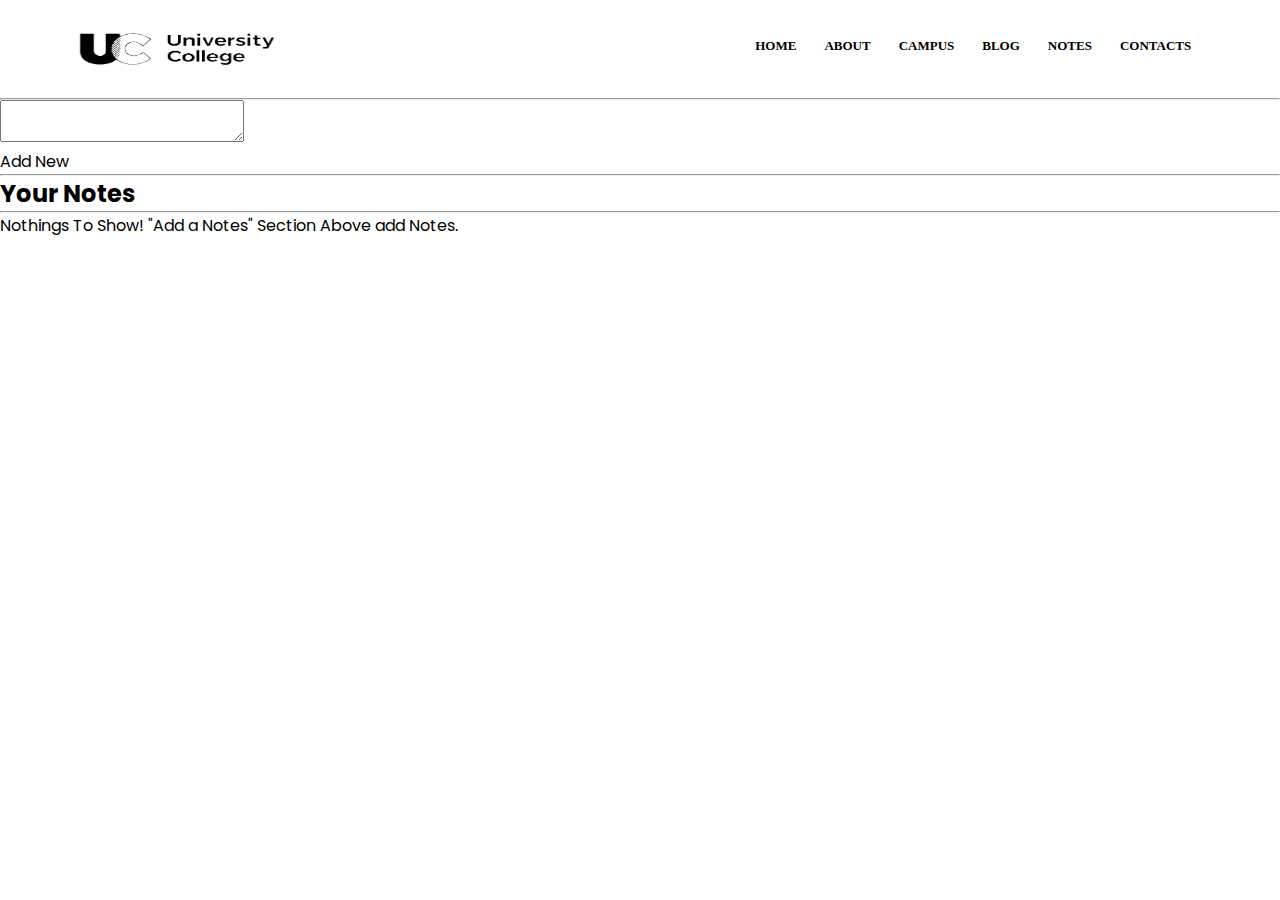
<file: index.html>
<!doctype html>
<html lang="en">

<head>
  <meta charset="utf-8">
  <meta name="viewport" content="width=device-width, initial-scale=1">
  <!-- google fonts -->
  <link rel="preconnect" href="https://fonts.googleapis.com">
  <link rel="preconnect" href="https://fonts.gstatic.com" crossorigin>
  <link href="https://fonts.googleapis.com/css2?family=Poppins:wght@200;400;500;600;700&family=VT323&display=swap" rel="stylesheet">
  <!-- CSS only -->
<link href="https://cdn.jsdelivr.net/npm/bootstrap@5.2.0-beta1/dist/css/bootstrap.min.css" rel="stylesheet" integrity="sha384-0evHe/X+R7YkIZDRvuzKMRqM+OrBnVFBL6DOitfPri4tjfHxaWutUpFmBp4vmVor" crossorigin="anonymous">
  <link rel="stylesheet" href="index.css">
  <title>Magic Text</title>
</head>

<body>
  <section class="header" id="hom">
    <nav>
      <a href="#"><img src="images1/logo.png"></a>
      <div class="nav-links" id="navlinks">
          <i class="fa fa-times" onclick="hidemenu()"></i>
          <ul>
              <li><a href="main.html">HOME</a></li>
              <li><a href="about.html">ABOUT</a></li>
              <li><a href="campus.html">CAMPUS</a></li>
              <li><a href="">BLOG</a>
                  <div class="submenu">
                  <ul>
                      <li><a href="campus.html">Campus</a></li>
                      <li><a href="facility.html">Facilities</a></li>
                  </ul>
              </div>
              </li>
              <li><a href="index.html">NOTES</a></li>
              <li><a href="contact.html">CONTACTS</a></li>
          </ul>
      </div>
      <i class="fa fa-bars" onclick="showmenu()"></i>
  </nav>
</section>
  
    <!-- text area -->
  <div class="container my-1">
    <hr>
    <div class="card" style="width: auto;">
      <div class="input-group ">
        <textarea id="addtxt" class="form-control  mx-4 my-4" aria-label="With textarea"></textarea>
      </div>
      <div class="card-body">
        <a id="addbtn" class="btn btn-primary">Add New</a>
      </div>
    </div>
    <hr class="my-4">
    <h2>Your Notes</h2>
    <hr class="my-4">
    <!-- card 1 -->
    <div id="notes" class="row container-fluid">
      <!-- <div class=" notesCard  my-2 mx-2 card" style="width: 12rem;">
        <div class="card-body">
          <h5 class="card-title">Notes</h5>
          <p class="card-text"></p>
          <button id="remove" class="btn btn-primary">Delete</button>
        </div>
      </div> -->
    </div>
    <!-- close card -->
  </div>
  </div>
  <script src="https://cdn.jsdelivr.net/npm/bootstrap@5.2.0-beta1/dist/js/bootstrap.bundle.min.js"
    integrity="sha384-pprn3073KE6tl6bjs2QrFaJGz5/SUsLqktiwsUTF55Jfv3qYSDhgCecCxMW52nD2"
    crossorigin="anonymous"></script>
  <script src="app.js"></script>
</script>
</body>

</html>
</file>
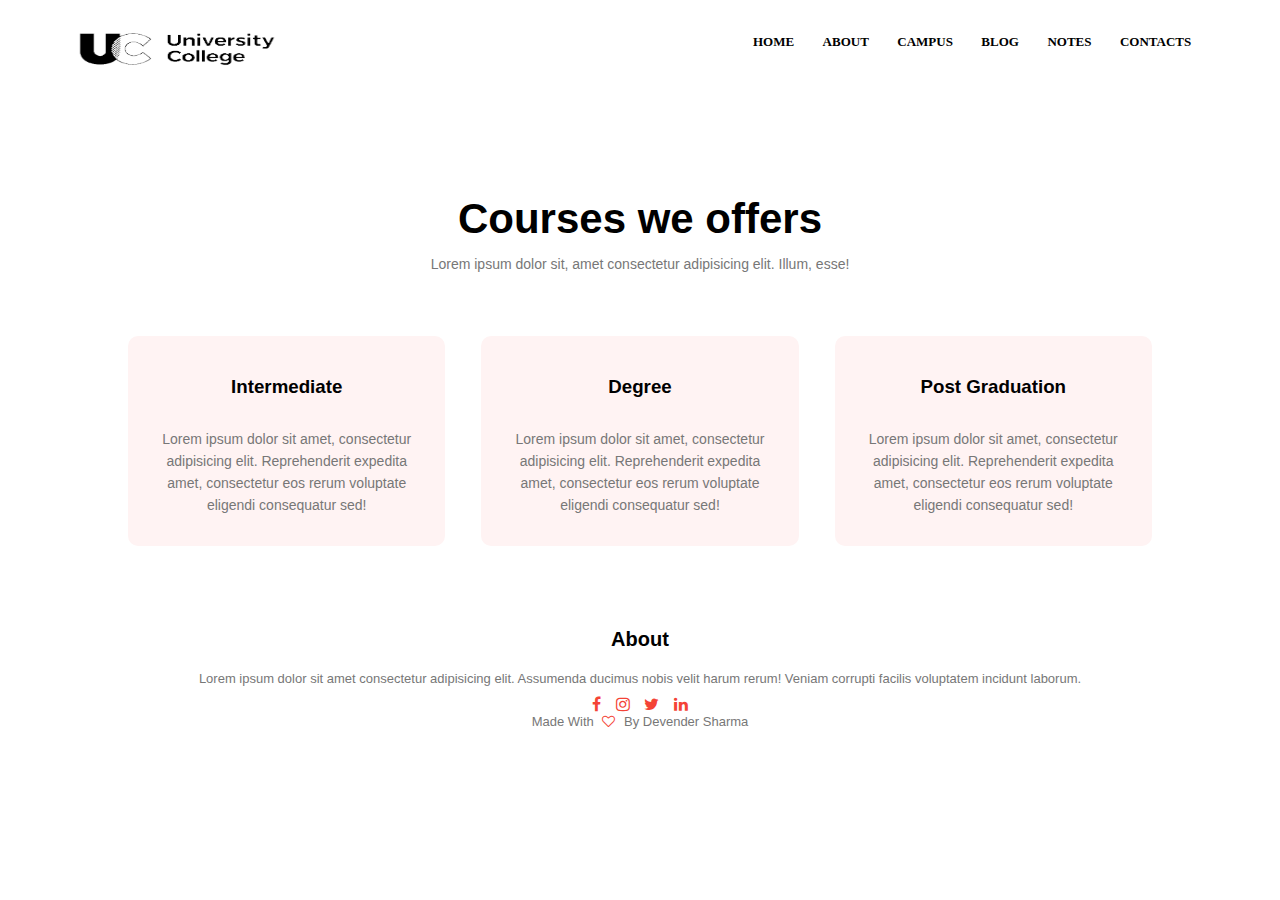
<file: about.html>
<!DOCTYPE html>
<html lang="en">
<head>
    <meta charset="UTF-8">
    <meta http-equiv="X-UA-Compatible" content="IE=edge">
    <meta name="viewport" content="width=device-width, initial-scale=1.0">
    <link rel="stylesheet" href="https://cdnjs.cloudflare.com/ajax/libs/font-awesome/4.7.0/css/font-awesome.min.css">
    <link rel="stylesheet" href="about.css">
    <!-- <link rel="stylesheet" href="style.css"> -->
    <title>About</title>
</head>
<body>
    <section class="header" id="hom">
        
        <nav>
            <a href="#"><img src="images1/logo.png"></a>
            <div class="nav-links" id="navlinks">
                <i class="fa fa-times" onclick="hidemenu()"></i>
                <ul>
                    <li><a href="main.html">HOME</a></li>
                    <li><a href="about.html">ABOUT</a></li>
                    <li><a href="campus.html">CAMPUS</a></li>
                    <li><a href="">BLOG</a>
                        <div class="submenu">
                        <ul>
                            <li><a href="campus.html">Campus</a></li>
                            <li><a href="facility.html">Facilities</a></li>
                        </ul>
                    </div>
                    </li>
                    <li><a href="index.html">NOTES</a></li>
                    <li><a href="contact.html">CONTACTS</a></li>
                </ul>
            </div>
            <i class="fa fa-bars" onclick="showmenu()"></i>
        </nav>
        </section>
    <!-- course -->
    <section class="courses" id="couoff">
        <h1>Courses we offers</h1>
        <p>Lorem ipsum dolor sit, amet consectetur adipisicing elit. Illum, esse!</p>
        <div class="row">
            <div class="courses-col">
                <h3>Intermediate</h3>
                <p>Lorem ipsum dolor sit amet, consectetur adipisicing elit. Reprehenderit expedita amet, consectetur
                    eos rerum voluptate eligendi consequatur sed!</p>
            </div>
            <div class="courses-col">
                <h3>Degree</h3>
                <p>Lorem ipsum dolor sit amet, consectetur adipisicing elit. Reprehenderit expedita amet, consectetur
                    eos rerum voluptate eligendi consequatur sed!</p>
            </div>
            <div class="courses-col">
                <h3>Post Graduation</h3>
                <p>Lorem ipsum dolor sit amet, consectetur adipisicing elit. Reprehenderit expedita amet, consectetur
                    eos rerum voluptate eligendi consequatur sed!</p>
            </div>
        </div>
    </section>
    <!-- footer -->
    <section class="footer" id="foot">
        <h1>About</h1>
        <p>Lorem ipsum dolor sit amet consectetur adipisicing elit. Assumenda ducimus nobis velit harum rerum! Veniam
            corrupti facilis voluptatem incidunt laborum.</p>
        <div class="icons">
            <i class="fa fa-facebook"></i>
            <i class="fa fa-instagram"></i>
            <i class="fa fa-twitter"></i>
            <i class="fa fa-linkedin"></i>
        </div>
        <p>Made With <i class="fa fa-heart-o"></i> By Devender Sharma </p>
    </section>   
    <!-------------javascript for toggle btn------------->
    <script>
        var navlinks = document.getElementById("navlinks");
        function showmenu() {
            navlinks.style.right = "0";
        }
        function hidemenu() {
            navlinks.style.right = "-200px";
        }
    </script>
</body>
</html>
</file>
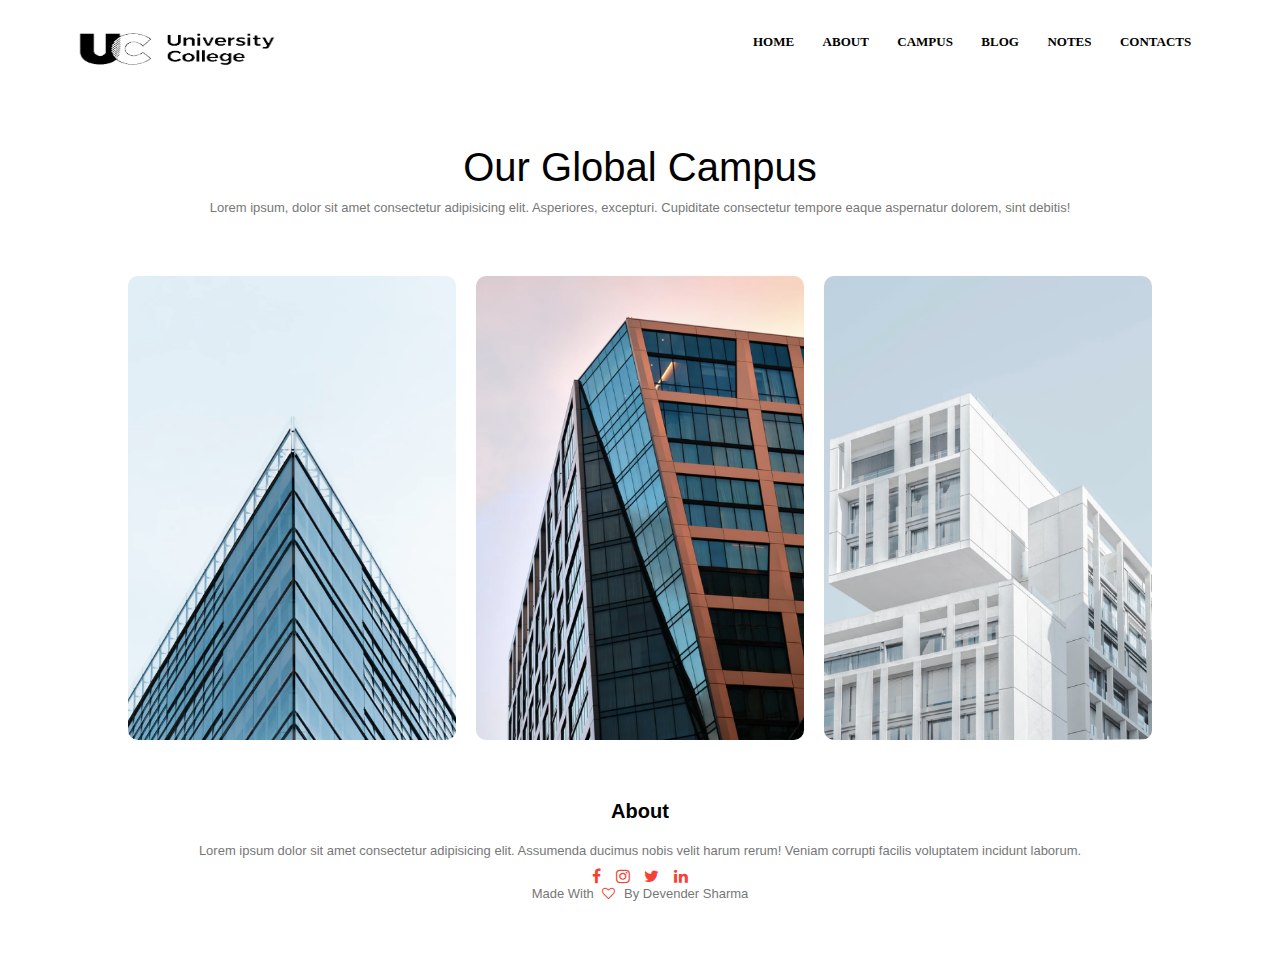
<file: campus.html>
<!DOCTYPE html>
<html lang="en">
<head>
    <meta charset="UTF-8">
    <meta http-equiv="X-UA-Compatible" content="IE=edge">
    <meta name="viewport" content="width=device-width, initial-scale=1.0">
    <link rel="stylesheet" href="https://cdnjs.cloudflare.com/ajax/libs/font-awesome/4.7.0/css/font-awesome.min.css">
    <link rel="stylesheet" href="campus.css">
    <title>Campus</title>
</head>
<body>
    <section class="header">
        
        <nav>
            <a href="#"><img src="images1/logo.png"></a>
            <div class="nav-links" id="navlinks">
                <i class="fa fa-times" onclick="hidemenu()"></i>
                <ul>
                    <li><a href="main.html">HOME</a></li>
                    <li><a href="about.html">ABOUT</a></li>
                    <li><a href="campus.html">CAMPUS</a></li>
                    <li><a href="">BLOG</a>
                        <div class="submenu">
                        <ul>
                            <li><a href="campus.html">Campus</a></li>
                            <li><a href="facility.html">Facilities</a></li>
                        </ul>
                    </div>
                    </li>
                    <li><a href="index.html">NOTES</a></li>
                    <li><a href="contact.html">CONTACTS</a></li>
                </ul>
            </div>
            <i class="fa fa-bars" onclick="showmenu()"></i>
        </nav>
        </section>
    <!-- campus -->
    <SECTION class="campus">
        <h1>Our Global Campus</h1>
        <p>Lorem ipsum, dolor sit amet consectetur adipisicing elit. Asperiores, excepturi. Cupiditate consectetur
            tempore eaque aspernatur dolorem, sint debitis!</p>
        <div class="row">
            <div class="campus-col">
                <img src="images/london.png">
                <div class="layer">
                    <h3>LONDON</h3>
                </div>
            </div>
            <div class="campus-col">
                <img src="images/newyork.png">
                <div class="layer">
                    <h3>NEWYORK</h3>
                </div>
            </div>
            <div class="campus-col">
                <img src="images/washington.png">
                <div class="layer">
                    <h3>WASHINGTON</h3>
                </div>
            </div>
        </div>
    </SECTION>
    <!---------footer---------->
    <section class="footer" id="foot">
        <h1>About</h1>
        <p>Lorem ipsum dolor sit amet consectetur adipisicing elit. Assumenda ducimus nobis velit harum rerum! Veniam
            corrupti facilis voluptatem incidunt laborum.</p>
        <div class="icons">
            <i class="fa fa-facebook"></i>
            <i class="fa fa-instagram"></i>
            <i class="fa fa-twitter"></i>
            <i class="fa fa-linkedin"></i>
        </div>
        <p>Made With <i class="fa fa-heart-o"></i> By Devender Sharma </p>
    </section>
    <!-------------javascript for toggle btn------------->
    <script>
        var navlinks = document.getElementById("navlinks");
        function showmenu() {
            navlinks.style.right = "0";
        }
        function hidemenu() {
            navlinks.style.right = "-200px";
        }
    </script>
</body>
</html>
</file>
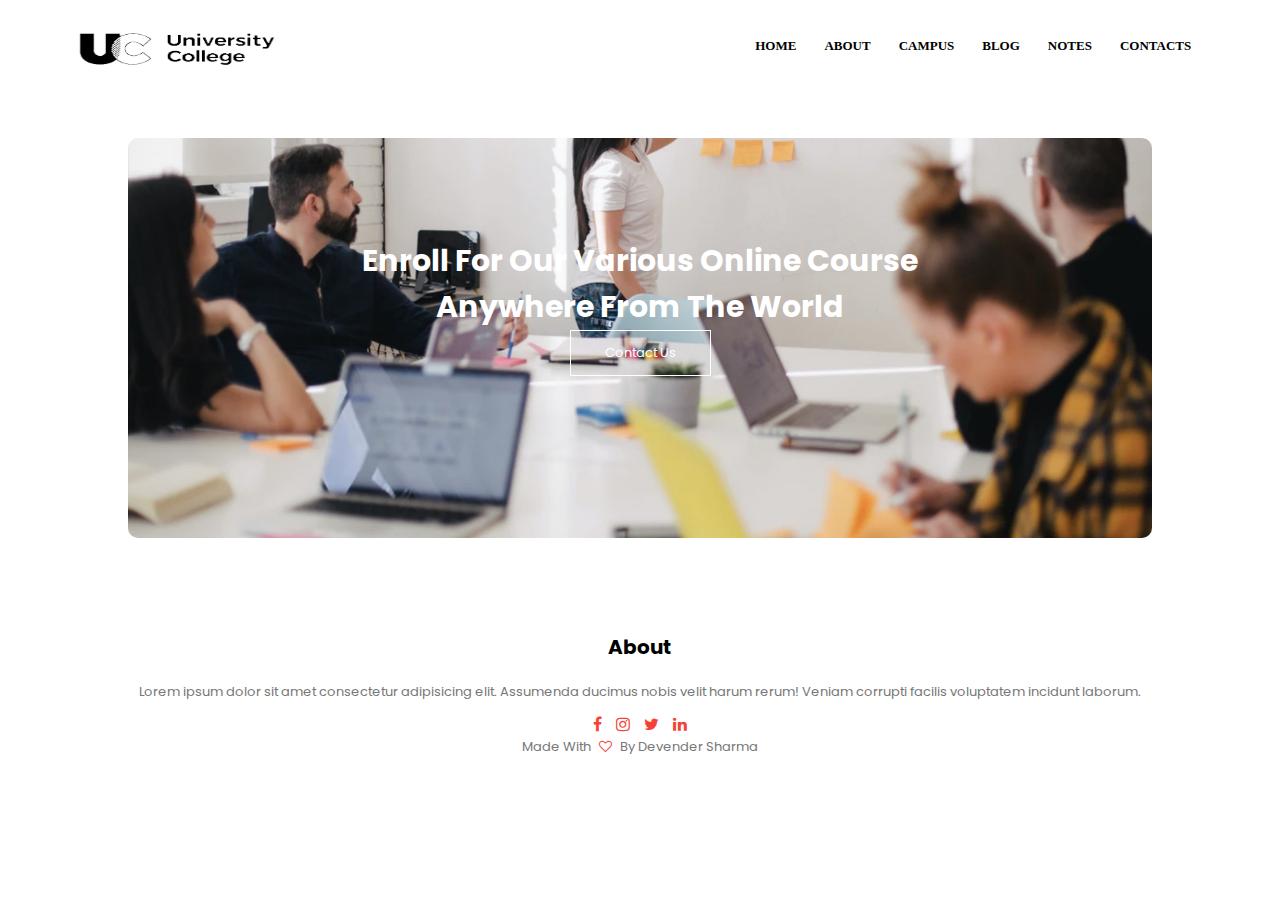
<file: contact.html>
<!DOCTYPE html>

<head>
    <title>Contacts</title>
    <link rel="stylesheet" href="contact.css">
    <meta name="viewport" content="width=device-width, initail-scale=1.0">
    <!-- google fonts -->
    <link rel="preconnect" href="https://fonts.googleapis.com">
    <link rel="preconnect" href="https://fonts.gstatic.com" crossorigin>
    <link href="https://fonts.googleapis.com/css2?family=Poppins:wght@200;400;500;600;700&family=VT323&display=swap"
        rel="stylesheet">
    <!-- end -->

    <link rel="stylesheet" href="https://cdnjs.cloudflare.com/ajax/libs/font-awesome/4.7.0/css/font-awesome.min.css">
</head>

<body>
    <section class="header" id="hom">
        
        <nav>
            <a href="#"><img src="images1/logo.png"></a>
            <div class="nav-links" id="navlinks">
                <i class="fa fa-times" onclick="hidemenu()"></i>
                <ul>
                    <li><a href="main.html">HOME</a></li>
                    <li><a href="about.html">ABOUT</a></li>
                    <li><a href="campus.html">CAMPUS</a></li>
                    <li><a href="">BLOG</a>
                        <div class="submenu">
                        <ul>
                            <li><a href="campus.html">Campus</a></li>
                            <li><a href="facility.html">Facilities</a></li>
                        </ul>
                    </div>
                    </li>
                    <li><a href="index.html">NOTES</a></li>
                    <li><a href="contact.html">CONTACTS</a></li>
                </ul>
            </div>
            <i class="fa fa-bars" onclick="showmenu()"></i>
        </nav>
    </section>
    <!--------------call to action-------->
    <section class="cta">
        <h3>Enroll For Our Various Online Course <br>Anywhere From The World</h3>
        <a href="" class="hero-btn">Contact Us</a>
    </section>
    <!---------footer---------->
    <section class="footer" id="foot">
        <h1>About</h1>
        <p>Lorem ipsum dolor sit amet consectetur adipisicing elit. Assumenda ducimus nobis velit harum rerum! Veniam
            corrupti facilis voluptatem incidunt laborum.</p>
        <div class="icons">
            <i class="fa fa-facebook"></i>
            <i class="fa fa-instagram"></i>
            <i class="fa fa-twitter"></i>
            <i class="fa fa-linkedin"></i>
        </div>
        <p>Made With <i class="fa fa-heart-o"></i> By Devender Sharma </p>
    </section>


    <!-------------javascript for toggle btn------------->
    <script>
        var navlinks = document.getElementById("navlinks");
        function showmenu() {
            navlinks.style.right = "0";
        }
        function hidemenu() {
            navlinks.style.right = "-200px";
        }
    </script>
</body>

</html>
</file>
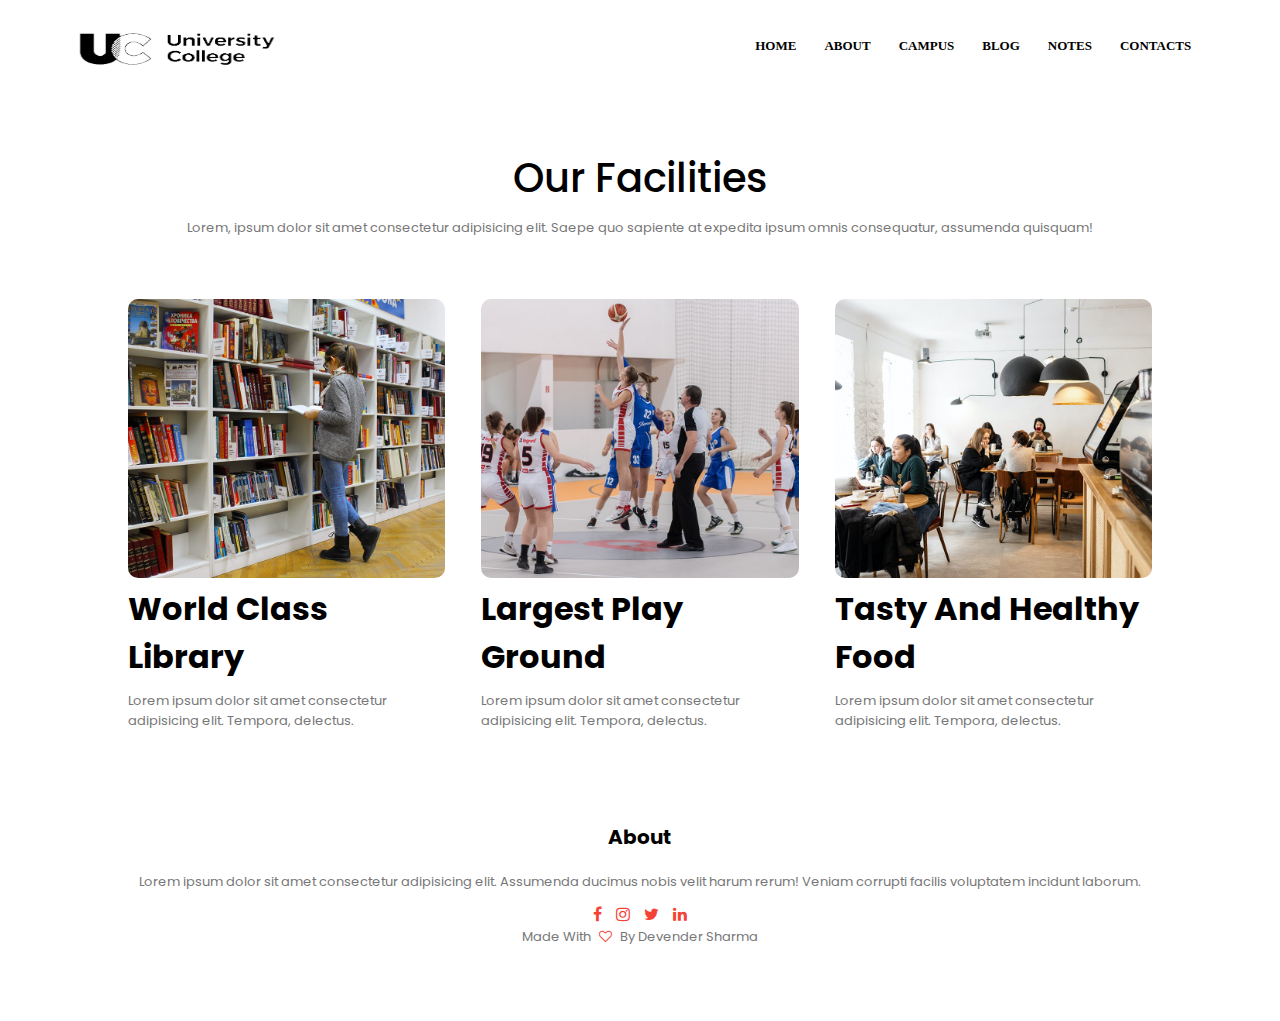
<file: facility.html>
<!DOCTYPE html>

<head>
    <title>Facilities</title>
    <link rel="stylesheet" href="facility.css">
    <meta name="viewport" content="width=device-width, initail-scale=1.0">
    <!-- google fonts -->
    <link rel="preconnect" href="https://fonts.googleapis.com">
    <link rel="preconnect" href="https://fonts.gstatic.com" crossorigin>
    <link href="https://fonts.googleapis.com/css2?family=Poppins:wght@200;400;500;600;700&family=VT323&display=swap" rel="stylesheet">
    <!-- end -->
    
    <link rel="stylesheet" href="https://cdnjs.cloudflare.com/ajax/libs/font-awesome/4.7.0/css/font-awesome.min.css">
</head>

<body>
    <section class="header" id="hom">
        
        <nav>
            <a href="#"><img src="images1/logo.png"></a>
            <div class="nav-links" id="navlinks">
                <i class="fa fa-times" onclick="hidemenu()"></i>
                <ul>
                    <li><a href="main.html">HOME</a></li>
                    <li><a href="about.html">ABOUT</a></li>
                    <li><a href="campus.html">CAMPUS</a></li>
                    <li><a href="#">BLOG</a>
                        <div class="submenu">
                        <ul>
                            <li><a href="campus.html">Campus</a></li>
                            <li><a href="facility.html">Facilities</a></li>
                        </ul>
                    </div>
                    </li>
                    <li><a href="index.html">NOTES</a></li>
                    <li><a href="contact.html">CONTACTS</a></li>
                </ul>
            </div>
    </section>
    <!--------------facilities------------->

    <section class="facilities" id="faci">
        <h3>Our Facilities</h3>
        <p>Lorem, ipsum dolor sit amet consectetur adipisicing elit. Saepe quo sapiente at expedita ipsum omnis
            consequatur, assumenda quisquam!</p>
        <div class="row">
            <div class="facilities-col">
                <img src="images/library.png">
                <h1>World Class Library</h1>
                <p>Lorem ipsum dolor sit amet consectetur adipisicing elit. Tempora, delectus.</p>
            </div>
            <div class="facilities-col">
                <img src="images/basketball.png">
                <h1>Largest Play Ground</h1>
                <p>Lorem ipsum dolor sit amet consectetur adipisicing elit. Tempora, delectus.</p>
            </div>
            <div class="facilities-col">
                <img src="images/cafeteria.png">
                <h1>Tasty And Healthy Food</h1>
                <p>Lorem ipsum dolor sit amet consectetur adipisicing elit. Tempora, delectus.</p>
            </div>
        </div>
    </section>
    <!---------footer---------->
    <section class="footer" id="foot">
        <h1>About</h1>
        <p>Lorem ipsum dolor sit amet consectetur adipisicing elit. Assumenda ducimus nobis velit harum rerum! Veniam
            corrupti facilis voluptatem incidunt laborum.</p>
        <div class="icons">
            <i class="fa fa-facebook"></i>
            <i class="fa fa-instagram"></i>
            <i class="fa fa-twitter"></i>
            <i class="fa fa-linkedin"></i>
        </div>
        <p>Made With <i class="fa fa-heart-o"></i> By Devender Sharma </p>
    </section>
    <!-------------javascript for toggle btn------------->
    <script>
        var navlinks = document.getElementById("navlinks");
        function showmenu() {
            navlinks.style.right = "0";
        }
        function hidemenu() {
            navlinks.style.right = "-200px";
        }
    </script>
</body>

</html>
</file>
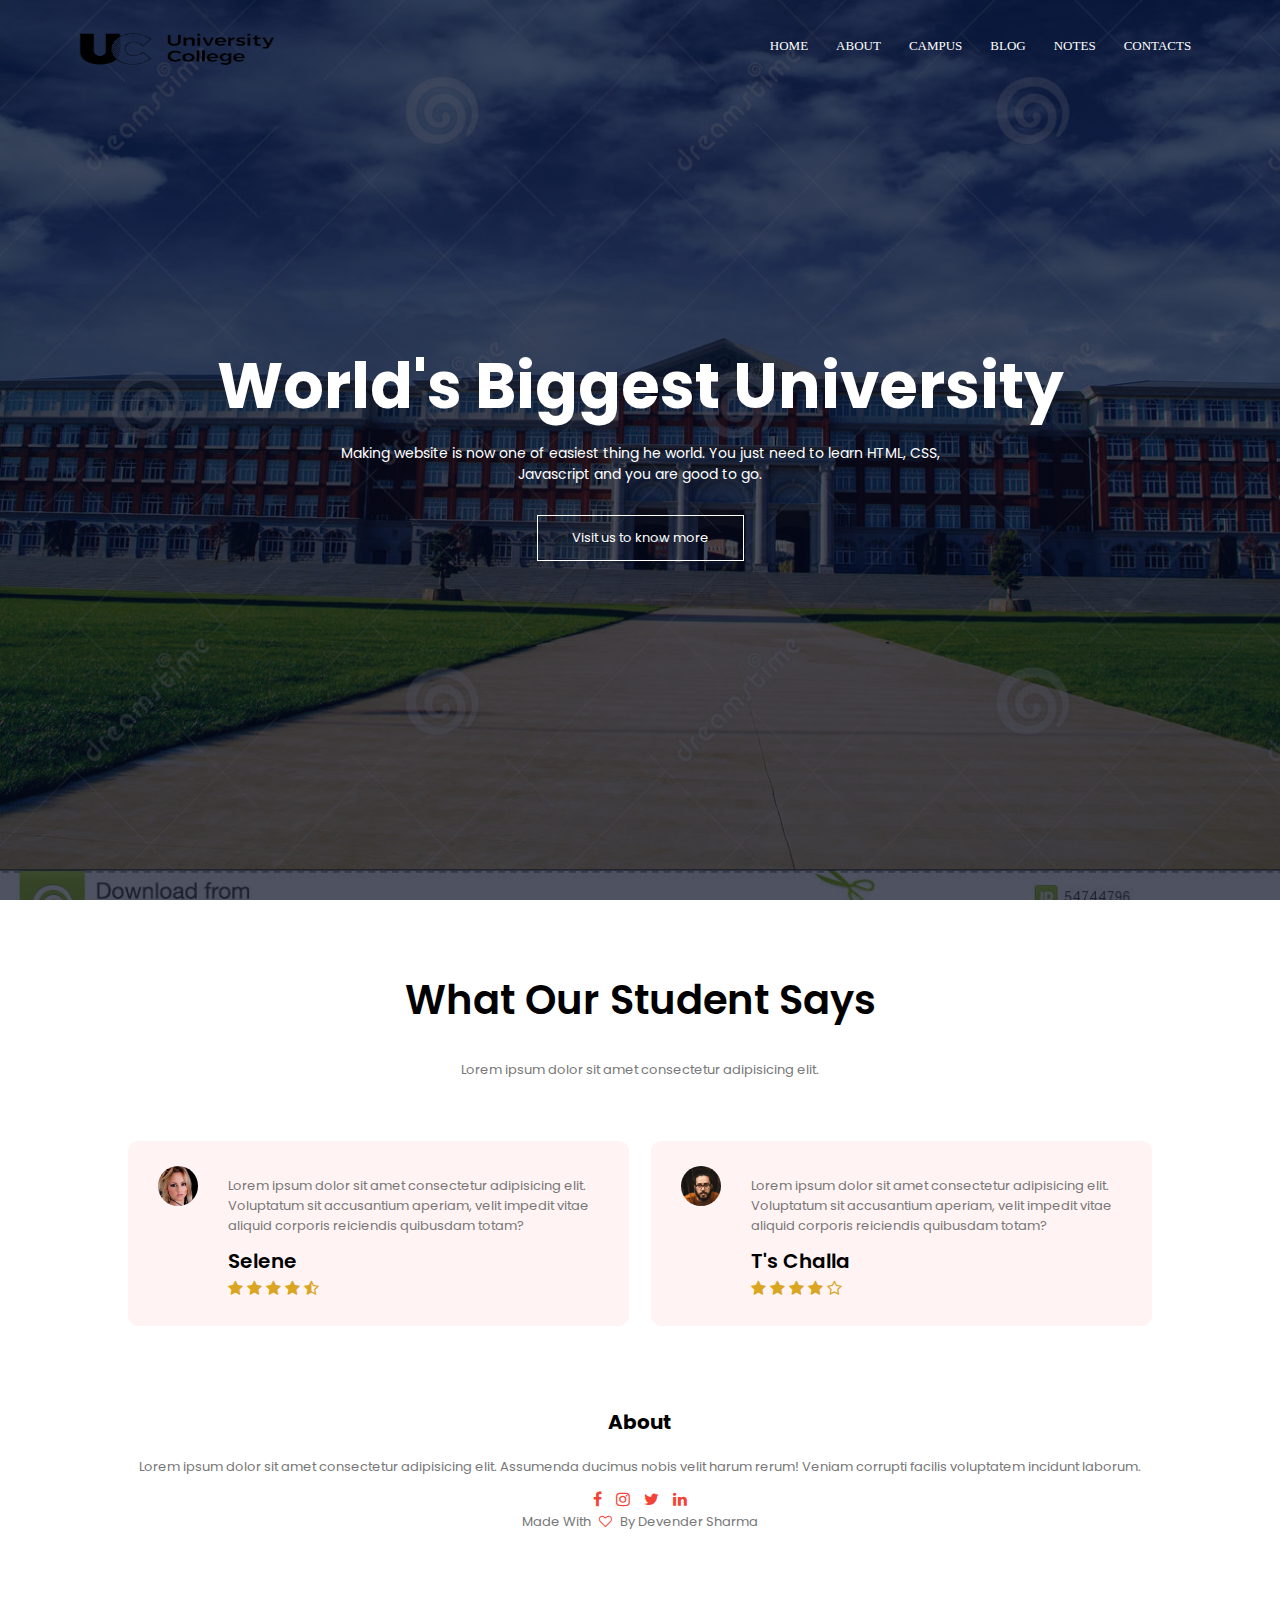
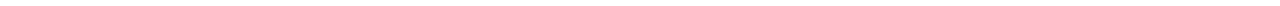
<file: main.html>
<!DOCTYPE html>

<head>
    <title>University</title>
    <link rel="stylesheet" href="style.css">
    <meta name="viewport" content="width=device-width, initail-scale=1.0">
    <!-- google fonts -->
    <link rel="preconnect" href="https://fonts.googleapis.com">
    <link rel="preconnect" href="https://fonts.gstatic.com" crossorigin>
    <link href="https://fonts.googleapis.com/css2?family=Poppins:wght@200;400;500;600;700&family=VT323&display=swap" rel="stylesheet">
    <!-- end -->
    
    <link rel="stylesheet" href="https://cdnjs.cloudflare.com/ajax/libs/font-awesome/4.7.0/css/font-awesome.min.css">
</head>

<body>
    <section class="header" id="hom">
        
        <nav>
            <a href="#"><img src="images1/logo.png"></a>
            <div class="nav-links" id="navlinks">
                <i class="fa fa-times" onclick="hidemenu()"></i>
                <ul>
                    <li><a href="main.html">HOME</a></li>
                    <li><a href="about.html">ABOUT</a></li>
                    <li><a href="campus.html">CAMPUS</a></li>
                    <li><a href="">BLOG</a>
                        <div class="submenu">
                        <ul>
                            <li><a href="campus.html">Campus</a></li>
                            <li><a href="facility.html">Facilities</a></li>
                        </ul>
                    </div>
                    </li>
                    <li><a href="index.html">NOTES</a></li>
                    <li><a href="contact.html">CONTACTS</a></li>
                </ul>
            </div>
            <i class="fa fa-bars" onclick="showmenu()"></i>
        </nav>
        <div class="text-box">
            <h1>World's Biggest University</h1>
            <p>Making website is now one of easiest thing he world. You just need to learn HTML, CSS, <br> Javascript
                and you are good to go.</p>
            <a href="" class="hero-btn">Visit us to know more</a>
        </div>
    </section>
    
    <!------------------testimonials-------------->
    <section class="testimonils">
        <h3>What Our Student Says</h3>
        <p>Lorem ipsum dolor sit amet consectetur adipisicing elit.</p>
        <div class="row">
            <div class="testimonils-col">
                <img src="images/user1.jpg">
                <div>
                    <p>Lorem ipsum dolor sit amet consectetur adipisicing elit. Voluptatum sit accusantium aperiam,
                        velit impedit vitae aliquid corporis reiciendis quibusdam totam?</p>
                    <h3>Selene</h3>
                    <i class="fa fa-star"></i>
                    <i class="fa fa-star"></i>
                    <i class="fa fa-star"></i>
                    <i class="fa fa-star"></i>
                    <i class="fa fa-star-half-o"></i>

                </div>
            </div>
            <div class="testimonils-col">
                <img src="images/user2.jpg">
                <div>
                    <p>Lorem ipsum dolor sit amet consectetur adipisicing elit. Voluptatum sit accusantium aperiam,
                        velit impedit vitae aliquid corporis reiciendis quibusdam totam?</p>
                    <h3>T's Challa</h3>
                    <i class="fa fa-star"></i>
                    <i class="fa fa-star"></i>
                    <i class="fa fa-star"></i>
                    <i class="fa fa-star"></i>
                    <i class="fa fa-star-o"></i>
                </div>
            </div>
        </div>
    </section>
    
    <!---------footer---------->
    <section class="footer" id="foot">
        <h1>About</h1>
        <p>Lorem ipsum dolor sit amet consectetur adipisicing elit. Assumenda ducimus nobis velit harum rerum! Veniam
            corrupti facilis voluptatem incidunt laborum.</p>
        <div class="icons">
            <i class="fa fa-facebook"></i>
            <i class="fa fa-instagram"></i>
            <i class="fa fa-twitter"></i>
            <i class="fa fa-linkedin"></i>
        </div>
        <p>Made With <i class="fa fa-heart-o"></i> By Devender Sharma </p>
    </section>


    <!-------------javascript for toggle btn------------->
    <script>
        var navlinks = document.getElementById("navlinks");
        function showmenu() {
            navlinks.style.right = "0";
        }
        function hidemenu() {
            navlinks.style.right = "-200px";
        }
    </script>
</body>

</html>
</file>
<file: index.css>
*{
    margin: 0;
    padding: 0;
    font-family: 'Poppins', sans-serif;
}
nav{
    padding: 2% 6%;
    display: flex;
    justify-content: space-between;
}
nav img{
    width: 200px;
    height: 40px;
}
.submenu{
    display: none;
}
.nav-links ul li:hover .submenu{
    display: block;
    position: absolute;
    margin-left: -48px;
    
}
.nav-links ul li{
    display: inline-block;
    padding: 6px 12px;
    position: relative;
    
}
.nav-links ul li::after{
    content: '';
    width: 0;
    height: 2px;
    display: block;
    margin: auto;
    background: #f44336;
    transition: 0.5s;
}
.nav-links ul li:hover::after{
    width: 100%;
}
.nav-links ul li a{
    color: rgb(0, 0, 0);
    text-decoration: none;
    font-size: 13px;
    font-family: 'Rubik Moonrocks', cursive;
    font-weight: 900;
}
nav .fa{
    display: none;
}
@media(max-width: 780px){
    .nav-links ul li{
        display: block;
    }
    .submenu{
        position: relative;
        
    }
    .nav-links{
        top: 0;
        right: -200px;
        background-color: #f44336;
        text-align: left;
        position: absolute;
        height: 100vh;
        width: 200px;
        z-index: 2;
        transition: 1s;
    }
    nav .fa{
        display: block;
        color: black;
        font-size: 22px;
        margin: 12px;
    }
    .nav-links ul{
        margin: 25px;
        position: absolute;
    }
}
</file>
<file: about.css>
*{
    margin: 0;
    padding: 0;
    font-family: 'Poppins', sans-serif;
}
nav{
    padding: 2% 6%;
    display: flex;
    justify-content: space-between;
}
nav img{
    width: 200px;
    height: 40px;
}
.submenu{
    display: none;
}
.nav-links ul li:hover .submenu{
    display: block;
    position: absolute;
    margin-left: -17px;
    
}
.nav-links ul li{
    display: inline-block;
    padding: 6px 12px;
    position: relative;
    
}
.nav-links ul li::after{
    content: '';
    width: 0;
    height: 2px;
    display: block;
    margin: auto;
    background: #f44336;
    transition: 0.5s;
}
.nav-links ul li:hover::after{
    width: 100%;
}
.nav-links ul li a{
    color: rgb(0, 0, 0);
    text-decoration: none;
    font-size: 13px;
    font-family: 'Rubik Moonrocks', cursive;
    font-weight: 900;
}
nav .fa{
    display: none;
}
@media(max-width: 780px){
    .nav-links ul li{
        display: block;
    }
    .submenu{
        position: relative;
        
    }
    .nav-links{
        top: 0;
        right: -200px;
        background-color: #f44336;
        text-align: left;
        position: absolute;
        height: 100vh;
        width: 200px;
        z-index: 2;
        transition: 1s;
    }
    nav .fa{
        display: block;
        color: black;
        font-size: 22px;
        margin: 12px;
    }
    .nav-links ul{
        margin: 25px;
        position: absolute;
    }
}
/* coruse */
.courses{
    width: 80%;
    text-align: center;
    margin: auto;
    padding-top: 100px;
}
.courses h1{
    font-size: 42px;
    font-weight: 600;
}
.courses p{
    font-size: 14px;
    line-height: 22px;
    color: #777;
    padding: 10px;
}
.row{
    margin-top: 5%;
    display: flex;
    justify-content: space-between;
}
.courses-col{
    flex-basis: 31%;
    background: #fff3f3;
    border-radius: 10px;
    margin-bottom: 5%;
    padding: 20px 12px;
    box-sizing: border-box;
    transition: 0.5s;
}
h3{
    font-weight: 600;
    padding: 20px 0;
}
.courses-col:hover{
    box-shadow: 0 0 20px 0 rgba(0, 0, 0, 0.7);
}
@media(max-width:700px){
    .row{
        flex-direction: column;
    }
}
/* footer */
.footer{
    width: 100%;
    padding-top: 10px;
    text-align: center;
    margin-bottom: 5%;
}
.footer h1{
    padding-top: 20px;
    padding-bottom: 20px;
    font-size: 20px;
}
.footer p{
    color: #777;
    font-size: 13px;
    padding-bottom: 10px;
}
.footer .fa{
    color: #f44336;
    cursor: pointer;
    padding: 0 5px;
}
.fa-heart-o{
    color: #f44336;
}
</file>
<file: style.css>
*{
    margin: 0;
    padding: 0;
    font-family: 'Poppins', sans-serif;
}
.header{
    min-height: 100vh;
    width: 100%;
    background-image: linear-gradient(rgba(4, 9, 30, 0.7),rgba(4, 9, 30, 0.7)), url(images1/2.jpg);
    position: relative;
    background-size: cover;
    background-position: center;
}
nav{
    padding: 2% 6%;
    display: flex;
    justify-content: space-between;
   
    
}
nav img{
    width: 200px;
    height: 40px;
}
.submenu{
    display: none;
}
.nav-links ul li:hover .submenu{
    display: block;
    position: absolute;
    margin-left: -17px;
    
}
.nav-links ul li{
    display: inline-block;
    padding: 6px 12px;
    position: relative;
    
}
.nav-links ul li::after{
    content: '';
    width: 0;
    height: 2px;
    display: block;
    margin: auto;
    background: #f44336;
    transition: 0.5s;
}
.nav-links ul li:hover::after{
    width: 100%;
}
.nav-links ul li a{
    color: #ffff;
    text-decoration: none;
    font-size: 13px;
    font-family: 'Rubik Moonrocks', cursive;
    font-weight: 500;
}
.text-box{
    width: 90%;
    position: absolute;
    top: 50%;
    left: 50%;
    transform: translate(-50%,-50%);
    color: #ffff;
    text-align: center;
}
.text-box h1{
    font-size: 63px;
}
.text-box p{
    margin: 10px 0 30px;
    font-size: 14px;
    color: #ffff;
}
.hero-btn{
    display: inline-block;
    padding: 12px 34px;
    color: #ffff;
    text-decoration: none;
    border: 1px #ffff solid;
    position: relative;
    background: transparent;
    font-size: 13px;
    cursor: pointer;
}
.hero-btn:hover{
    border: 1px solid #f44336;
    background: #f44336;
    transition: 1s;
    color: gold;
}
nav .fa{
    display: none;
}
@media(max-width: 700px){
    .text-box h1{
        font-size: 20px;
    }
    .text-box p{
        margin: 10px 0 30px;
        font-size: 12px;
        color: #ffff;
    }
    .hero-btn{
        font-size: 9px;
    }
    .nav-links ul li{
        display: block;
    }
    .submenu{
        position: relative;
        
    }
    .nav-links{
        top: 0;
        right: -200px;
        background-color: #f44336;
        text-align: left;
        position: absolute;
        height: 100vh;
        width: 200px;
        z-index: 2;
        transition: 1s;
        
        
    }
    nav .fa{
        display: block;
        color: #ffff;
        font-size: 22px;
        margin: 12px;
    }
    .nav-links ul{
        margin: 25px;
        position: absolute;
    }
}
/*------------coruses-------------*/
.courses{
    width: 80%;
    text-align: center;
    margin: auto;
    padding-top: 100px;
}
.courses h1{
    font-size: 42px;
    font-weight: 600;
}
.courses p{
    font-size: 14px;
    line-height: 22px;
    color: #777;
    padding: 10px;
}
.row{
    margin-top: 5%;
    display: flex;
    justify-content: space-between;
}
.courses-col{
    flex-basis: 31%;
    background: #fff3f3;
    border-radius: 10px;
    margin-bottom: 5%;
    padding: 20px 12px;
    box-sizing: border-box;
    transition: 0.5s;
}
h3{
    font-weight: 600;
    padding: 20px 0;
}
.courses-col:hover{
    box-shadow: 0 0 20px 0 rgba(0, 0, 0, 0.7);
}
@media(max-width:700px){
    .row{
        flex-direction: column;
    }
}

/*---------------Campus-----------*/
.campus{
    width: 80%;
    text-align: center;
    margin: auto;
    padding-top: 50px;
    position:relative;
}
.campus h1{
    font-size: 40px;
    width: 100%;
    font-weight: 500;
}
.campus p{
    font-size: 13px;
    color: #777;
    padding: 10px 0;
}
.campus-col{
    flex-basis: 32%;
    position: relative;
    border-radius: 10px;
    margin-bottom: 30px;
    overflow: hidden;

}
.campus-col img{
    width: 100%;
    display: block;
}
.layer{
    background: transparent;
    height: 100%;
    width: 100%;
    position: absolute;
    top: 0;
    left: 0;
    transition: 0.5s;
}
.layer:hover{
    background: rgba(226, 0, 0, 0.7);
}
.campus-col h3{
    color: #fff;
    font-weight: 500;
    font-size: 30px;
    bottom: 0;
    left: 50%;
    position: absolute;
    transform: translate(-50%);
    transition: 0.5s;
    opacity: 0;
}
.campus-col:hover h3{
    bottom: 49%;
    opacity: 1;
}
/*-------------facilities------------*/
.facilities{
    width: 80%;
    padding-top: 50px;
    margin:auto;
    text-align: center;
}
.facilities h3{
    font-weight: 500;
    font-size: 40px;
}
.facilities p{
    font-size: 13px;
    padding: 10px 0;
    color: #777;
}
.facilities-col{
    flex-basis: 31%;
    margin-bottom: 5%;
    border-radius: 10px;
    text-align: left;    
}
.facilities-col img{
    width: 100%;
    border-radius: 10px;
}
/*--------------testimonials------------*/
.testimonils{
    width: 80%;
    margin: auto;
    text-align: center;
    padding-top: 50px;
}
.testimonils h3{
    font-size: 40px;

}
.testimonils p{
    font-size: 13px;
    color: #777;
    padding: 10px 0;
}
.testimonils-col{
    flex-basis: 44%;
    position: relative;
    padding-top: 10px;
    display: flex;
    border-radius: 10px;
    background: #fff3f3;
    padding: 25px;
    margin-bottom: 5%;
    cursor: pointer;
    text-align: left;
}
.testimonils-col img{
    border-radius: 50%;
    height: 40px;
    margin-left: 5px;
    margin-right: 30px;
}
.testimonils-col h3{
    padding: 0;
    font-size: 20px;
    text-align: center;
    text-align: left;
}
.testimonils-col .fa{
    color: #daa520;
    
}
@media(max-width:700px){
    .testimonils-col img{
        margin-left: 0px;
        margin-right: 15px;
    }
}
/*-------------call to action---------------*/
.cta{
    width: 80%;
    height: 200px;
    background-image:url(images/banner2.jpg);
    position: relative;
    margin: auto;
    border-radius: 10px;
    text-align: center;
    background-size: cover;
    background-position: center;
    padding: 100px 0;
    margin-bottom: 5%;
}
.cta h3{
    font-size: 30px;
    color: #fff;
}
@media(max-width:700px){
    .cta h3{
        font-size: 22px;
    }
    .hero-btn{
        font-size: 18px;
    }
}
/*-----------------------footer-----------*/
.footer{
    width: 100%;
    padding-top: 10px;
    text-align: center;
    margin-bottom: 5%;
}
.footer h1{
    padding-top: 20px;
    padding-bottom: 20px;
    font-size: 20px;
}
.footer p{
    color: #777;
    font-size: 13px;
    padding-bottom: 10px;
}
.footer .fa{
    color: #f44336;
    cursor: pointer;
    padding: 0 5px;
}
.fa-heart-o{
    color: #f44336;
}
</file>
<file: campus.css>
*{
    margin: 0;
    padding: 0;
    font-family: 'Poppins', sans-serif;
}
.header{
    background-size: cover;
    background-position: center;
}
nav{
    padding: 2% 6%;
    display: flex;
    justify-content: space-between;
}
nav img{
    width: 200px;
    height: 40px;
}
.submenu{
    display: none;
}
.nav-links ul li:hover .submenu{
    display: block;
    position: absolute;
    margin-left: -17px;
    
}
.nav-links ul li{
    display: inline-block;
    padding: 6px 12px;
    position: relative;
    
}
.nav-links ul li::after{
    content: '';
    width: 0;
    height: 2px;
    display: block;
    margin: auto;
    background: #f44336;
    transition: 0.5s;
}
.nav-links ul li:hover::after{
    width: 100%;
}
.nav-links ul li a{
    color: rgb(0, 0, 0);
    text-decoration: none;
    font-size: 13px;
    font-family: 'Rubik Moonrocks', cursive;
    font-weight: 900;
}
nav .fa{
    display: none;
}
@media(max-width: 780px){
    .nav-links ul li{
        display: block;
    }
    .submenu{
        position: relative;
        
    }
    .nav-links{
        top: 0;
        right: -200px;
        background-color: #f44336;
        text-align: left;
        position: absolute;
        height: 100vh;
        width: 200px;
        z-index: 2;
        transition: 1s;
    }
    nav .fa{
        display: block;
        color: black;
        font-size: 22px;
        margin: 12px;
    }
    .nav-links ul{
        margin: 25px;
        position: absolute;
    }
}
/* campus */
.row{
    margin-top: 5%;
    display: flex;
    justify-content: space-between;
}
.campus{
    width: 80%;
    text-align: center;
    margin: auto;
    padding-top: 50px;
    /* position:relative; */
}
.campus h1{
    font-size: 40px;
    width: 100%;
    font-weight: 500;
}
.campus p{
    font-size: 13px;
    color: #777;
    padding: 10px 0;
}
.campus-col{
    flex-basis: 32%;
    position: relative;
    border-radius: 10px;
    margin-bottom: 30px;
    overflow: hidden;
}
.campus-col img{
    width: 100%;
    display: block;
}
.layer{
    background: transparent;
    height: 100%;
    width: 100%;
    position: absolute;
    top: 0;
    left: 0;
    transition: 0.5s;
}
.layer:hover{
    background: rgba(226, 0, 0, 0.7);
}
.campus-col h3{
    color: #fff;
    font-weight: 500;
    font-size: 30px;
    bottom: 0;
    left: 50%;
    position: absolute;
    transform: translate(-50%);
    transition: 0.5s;
    opacity: 0;
}
.campus-col:hover h3{
    bottom: 49%;
    opacity: 1;
}
/*-----------------------footer-----------*/
.footer{
    width: 100%;
    padding-top: 10px;
    text-align: center;
    margin-bottom: 5%;
}
.footer h1{
    padding-top: 20px;
    padding-bottom: 20px;
    font-size: 20px;
}
.footer p{
    color: #777;
    font-size: 13px;
    padding-bottom: 10px;
}
.footer .fa{
    color: #f44336;
    cursor: pointer;
    padding: 0 5px;
}
.fa-heart-o{
    color: #f44336;
}
</file>
<file: contact.css>
*{
    margin: 0;
    padding: 0;
    font-family: 'Poppins', sans-serif;
}
nav{
    padding: 2% 6%;
    display: flex;
    justify-content: space-between;
}
nav img{
    width: 200px;
    height: 40px;
}
.submenu{
    display: none;
}
.nav-links ul li:hover .submenu{
    display: block;
    position: absolute;
    margin-left: -17px;
    
}
.nav-links ul li{
    display: inline-block;
    padding: 6px 12px;
    position: relative;
    
}
.nav-links ul li::after{
    content: '';
    width: 0;
    height: 2px;
    display: block;
    margin: auto;
    background: #f44336;
    transition: 0.5s;
}
.nav-links ul li:hover::after{
    width: 100%;
}
.nav-links ul li a{
    color: rgb(0, 0, 0);
    text-decoration: none;
    font-size: 13px;
    font-family: 'Rubik Moonrocks', cursive;
    font-weight: 900;
}
nav .fa{
    display: none;
}
@media(max-width: 780px){
    .nav-links ul li{
        display: block;
    }
    .submenu{
        position: relative;
        
    }
    .nav-links{
        top: 0;
        right: -200px;
        background-color: #f44336;
        text-align: left;
        position: absolute;
        height: 100vh;
        width: 200px;
        z-index: 2;
        transition: 1s;
    }
    nav .fa{
        display: block;
        color: black;
        font-size: 22px;
        margin: 12px;
    }
    .nav-links ul{
        margin: 25px;
        position: absolute;
    }
}

/*-------------call to action---------------*/
.cta{
    width: 80%;
    height: 200px;
    background-image:url(images/banner2.jpg);
    position: relative;
    margin: auto;
    border-radius: 10px;
    text-align: center;
    background-size: cover;
    background-position: center;
    padding: 100px 0;
    margin-top: 40px;
    margin-bottom: 5%;
}
.cta h3{
    font-size: 30px;
    color: #fff;
}
.hero-btn{
    display: inline-block;
    padding: 12px 34px;
    color: #ffff;
    text-decoration: none;
    border: 1px #ffff solid;
    position: relative;
    background: transparent;
    font-size: 13px;
    cursor: pointer;
}
.hero-btn:hover{
    border: 1px solid #f44336;
    background: #f44336;
    transition: 1s;
    color: gold;
}
@media(max-width:700px){
    .cta h3{
        font-size: 22px;
    }
    .hero-btn{
        font-size: 18px;
    }
}
/*-----------------------footer-----------*/
.footer{
    width: 100%;
    padding-top: 10px;
    text-align: center;
    margin-bottom: 5%;
}
.footer h1{
    padding-top: 20px;
    padding-bottom: 20px;
    font-size: 20px;
}
.footer p{
    color: #777;
    font-size: 13px;
    padding-bottom: 10px;
}
.footer .fa{
    color: #f44336;
    cursor: pointer;
    padding: 0 5px;
}
.fa-heart-o{
    color: #f44336;
}
</file>
<file: facility.css>
*{
    margin: 0;
    padding: 0;
    font-family: 'Poppins', sans-serif;
}
nav{
    padding: 2% 6%;
    display: flex;
    justify-content: space-between;
}
nav img{
    width: 200px;
    height: 40px;
}
.submenu{
    display: none;
}
.nav-links ul li:hover .submenu{
    display: block;
    position: absolute;
    margin-left: -17px;
    
}
.nav-links ul li{
    display: inline-block;
    padding: 6px 12px;
    position: relative;
    
}
.nav-links ul li::after{
    content: '';
    width: 0;
    height: 2px;
    display: block;
    margin: auto;
    background: #f44336;
    transition: 0.5s;
}
.nav-links ul li:hover::after{
    width: 100%;
}
.nav-links ul li a{
    color: rgb(0, 0, 0);
    text-decoration: none;
    font-size: 13px;
    font-family: 'Rubik Moonrocks', cursive;
    font-weight: 900;
}
nav .fa{
    display: none;
}
@media(max-width: 780px){
    .nav-links ul li{
        display: block;
    }
    .submenu{
        position: relative;
        
    }
    .nav-links{
        top: 0;
        right: -200px;
        background-color: #f44336;
        text-align: left;
        position: absolute;
        height: 100vh;
        width: 200px;
        z-index: 2;
        transition: 1s;
    }
    nav .fa{
        display: block;
        color: black;
        font-size: 22px;
        margin: 12px;
    }
    .nav-links ul{
        margin: 25px;
        position: absolute;
    }
}
 /* facility */
.facilities{
    width: 80%;
    padding-top: 50px;
    margin:auto;
    text-align: center;
}
.facilities h3{
    font-weight: 500;
    font-size: 40px;
}
.facilities p{
    font-size: 13px;
    padding: 10px 0;
    color: #777;
}
.facilities-col{
    flex-basis: 31%;
    margin-bottom: 5%;
    border-radius: 10px;
    text-align: left;    
}
.facilities-col img{
    width: 100%;
    border-radius: 10px;
}
/*--------------testimonials------------*/
.testimonils{
    width: 80%;
    margin: auto;
    text-align: center;
    padding-top: 50px;
}
.testimonils h3{
    font-size: 40px;

}
.testimonils p{
    font-size: 13px;
    color: #777;
    padding: 10px 0;
}
.testimonils-col{
    flex-basis: 44%;
    position: relative;
    padding-top: 10px;
    display: flex;
    border-radius: 10px;
    background: #fff3f3;
    padding: 25px;
    margin-bottom: 5%;
    cursor: pointer;
    text-align: left;
}
.testimonils-col img{
    border-radius: 50%;
    height: 40px;
    margin-left: 5px;
    margin-right: 30px;
}
.testimonils-col h3{
    padding: 0;
    font-size: 20px;
    text-align: center;
    text-align: left;
}
.testimonils-col .fa{
    color: #daa520;
    
}
@media(max-width:700px){
    .testimonils-col img{
        margin-left: 0px;
        margin-right: 15px;
    }
}
/*-------------call to action---------------*/
.cta{
    width: 80%;
    height: 200px;
    background-image:url(images/banner2.jpg);
    position: relative;
    margin: auto;
    border-radius: 10px;
    text-align: center;
    background-size: cover;
    background-position: center;
    padding: 100px 0;
    margin-bottom: 5%;
}
.cta h3{
    font-size: 30px;
    color: #fff;
}
@media(max-width:700px){
    .cta h3{
        font-size: 22px;
    }
    .hero-btn{
        font-size: 18px;
    }
}
/*-----------------------footer-----------*/
.row{
    margin-top: 5%;
    display: flex;
    justify-content: space-between;
}
.footer{
    width: 100%;
    padding-top: 10px;
    text-align: center;
    margin-bottom: 5%;
}
.footer h1{
    padding-top: 20px;
    padding-bottom: 20px;
    font-size: 20px;
}
.footer p{
    color: #777;
    font-size: 13px;
    padding-bottom: 10px;
}
.footer .fa{
    color: #f44336;
    cursor: pointer;
    padding: 0 5px;
}
.fa-heart-o{
    color: #f44336;
}
</file>
